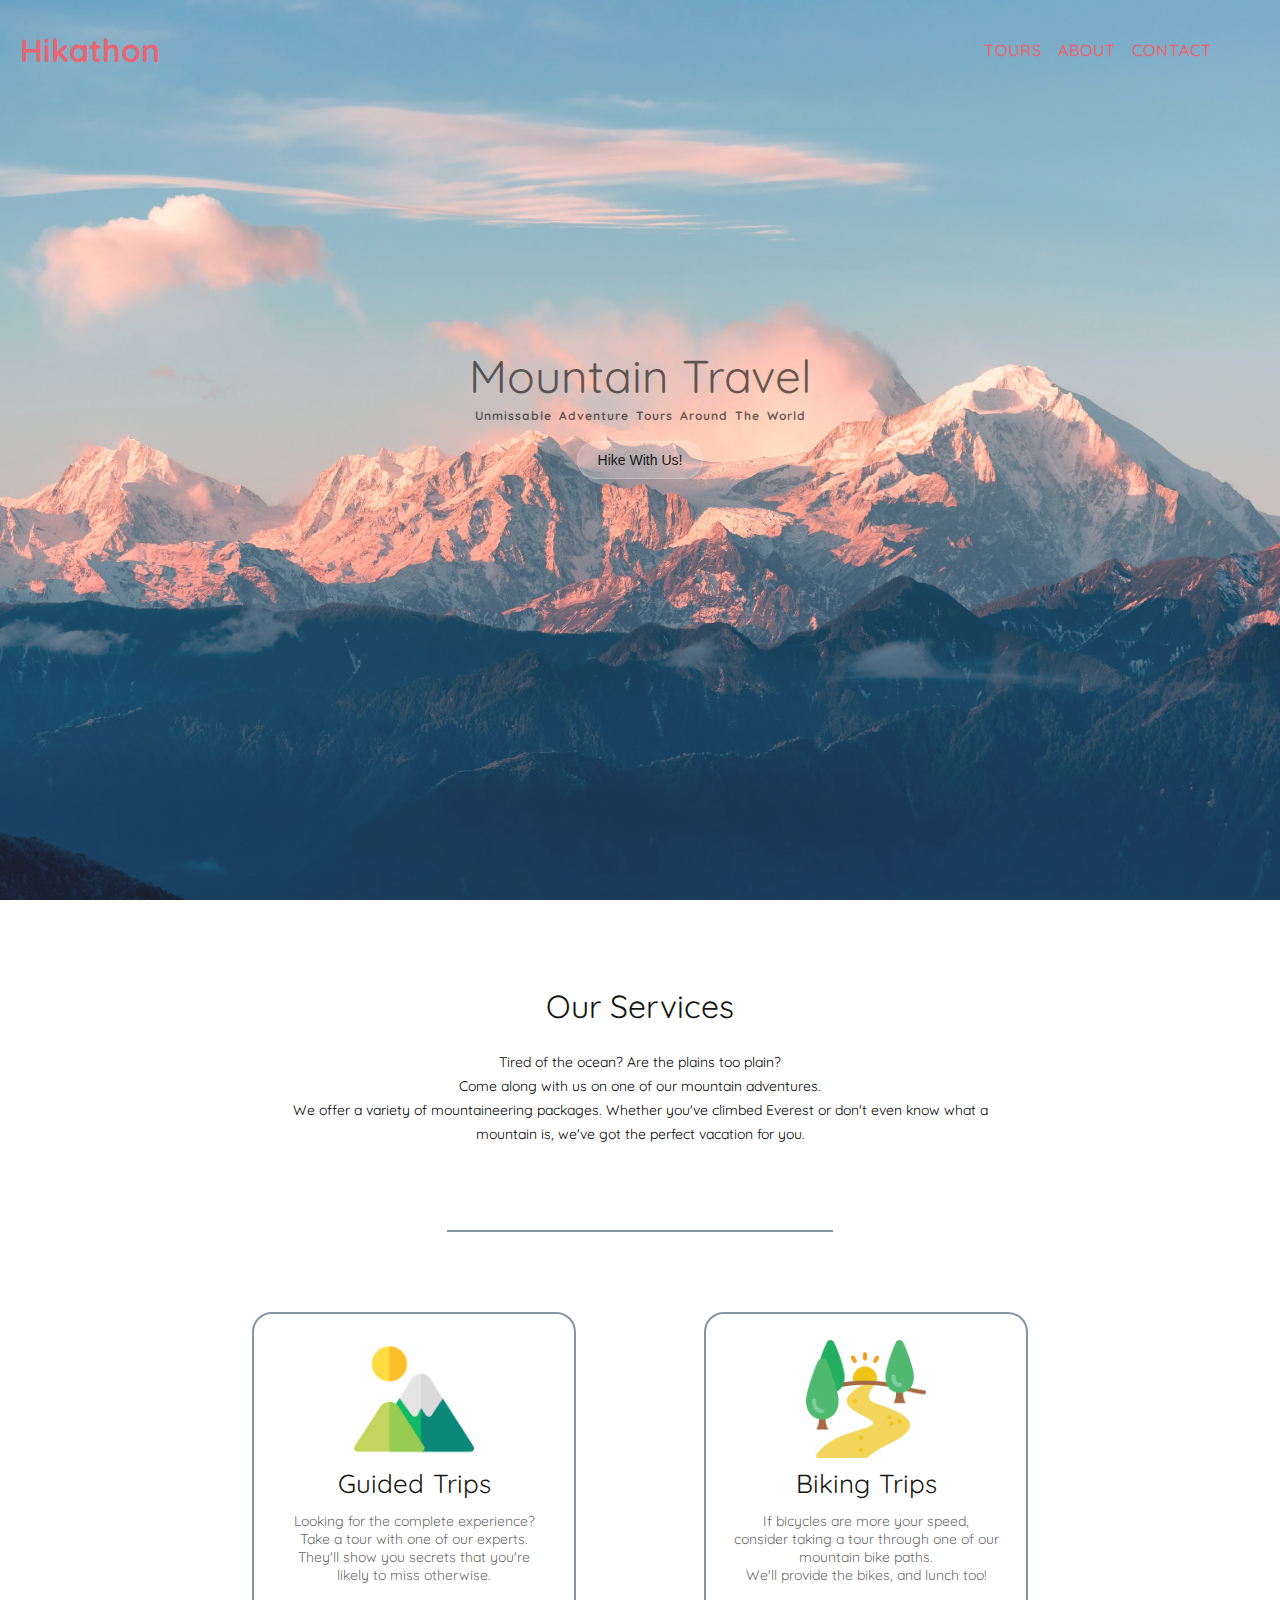
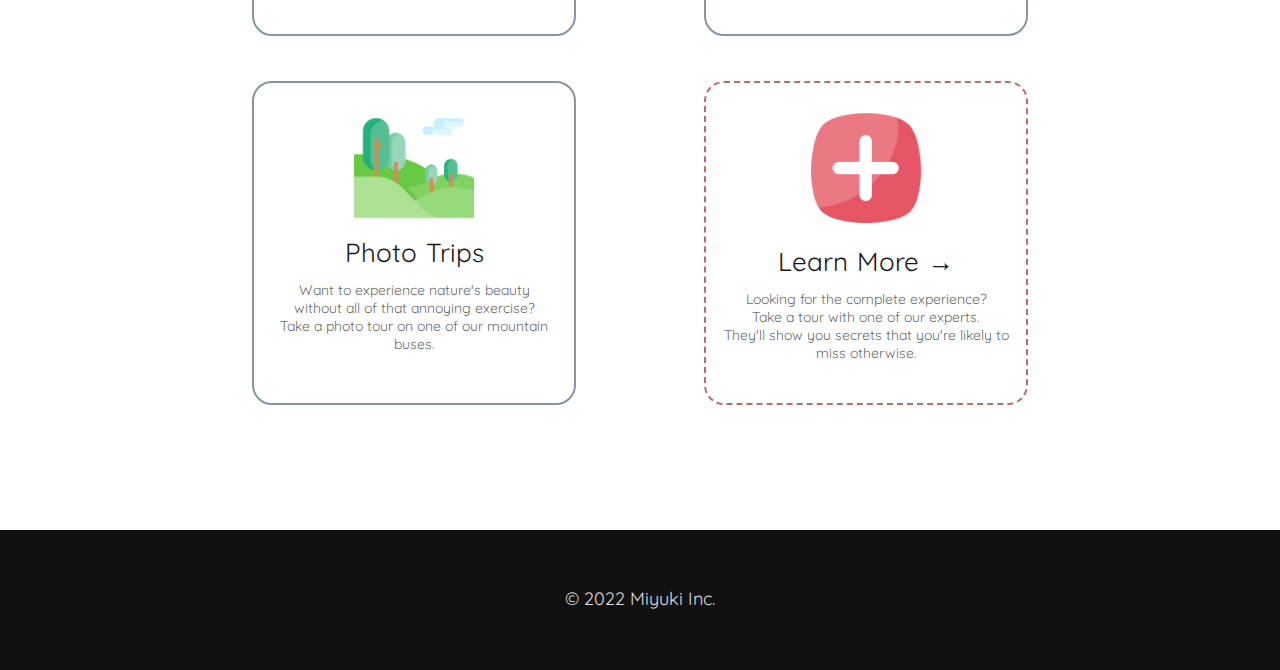
<file: index.html>
<!DOCTYPE html>
<html lang="en">
  <head>
    <meta charset="UTF-8" />
    <meta http-equiv="X-UA-Compatible" content="IE=edge" />
    <meta name="viewport" content="width=device-width, initial-scale=1.0" />
    <link
      href="https://fonts.googleapis.com/css2?family=Quicksand:wght@400;600&display=swap"
      rel="stylesheet"
    />
    <link rel="stylesheet" href="style.css" />
    <title>Hikathon</title>
  </head>
  <body>
    <header>
      <section class="banner">
        <nav>
          <div class="brand-container">
            <a href="index.html" class="header-brand">Hikathon</a>
          </div>
          <div class="dropdown">
            <button class="dropbtn">
              Menu
              <i class="fa fa-caret-down"></i>
            </button>
            <div class="dropdown-content">
              <a href="#">Tours</a>
              <a href="#">About</a>
              <a href="#">contact</a>
            </div>
          </div>
          <ul>
            <li><a href="#">TOURS</a></li>
            <li><a href="#">ABOUT</a></li>
            <li><a href="#">CONTACT</a></li>
          </ul>
        </nav>
      </section>
      <article class="header-text">
        <h1>Mountain Travel</h1>
        <p>Unmissable Adventure Tours Around The World</p>
        <button class="header-button">Hike With Us!</button>
      </article>
    </header>
    <main>
      <div class="content">
        <h1>Our Services</h1>
        <p>
          Tired of the ocean? Are the plains too plain?<br />
          Come along with us on one of our mountain adventures. <br />
          We offer a variety of mountaineering packages. Whether you've climbed
          Everest or don't even know what a mountain is, we've got the perfect
          vacation for you.
        </p>
      </div>
      <div class="border"></div>

      <div class="cards">
        <div class="card-container">
          <div class="card-content">
            <img src="assets/assets/mountain.png" alt="mountain" />
            <h1>Guided Trips</h1>
            <p>
              Looking for the complete experience?<br />Take a tour with one of
              our experts.<br />
              They'll show you secrets that you're <br />likely to miss
              otherwise.
            </p>
          </div>
          <div class="card-content">
            <img src="assets/assets/path.png" alt="mountain" />
            <h1>Biking Trips</h1>
            <p>
              If bicycles are more your speed,<br />
              consider taking a tour through one of our mountain bike paths.
              <br />
              We'll provide the bikes, and lunch too!
            </p>
          </div>

          <div class="card-content">
            <img src="assets/assets/forest.png" alt="mountain" />
            <h1>Photo Trips</h1>
            <p>
              Want to experience nature's beauty<br />
              without all of that annoying exercise?<br />
              Take a photo tour on one of our mountain buses.
            </p>
          </div>
          <div class="card-content">
            <img class="plus" src="assets/assets/plus.png" alt="mountain" />
            <h1>Learn More →</h1>
            <p>
              Looking for the complete experience?<br />
              Take a tour with one of our experts.<br />
              They'll show you secrets that you're likely to miss otherwise.
            </p>
          </div>
        </div>
      </div>
    </main>

    <footer>&copy; 2022 Miyuki Inc.</footer>
  </body>
</html>
</file>
<file: style.css>
/* http://meyerweb.com/eric/tools/css/reset/ 
   v2.0 | 20110126
   License: none (public domain)
*/
html,
body,
div,
span,
applet,
object,
iframe,
h1,
h2,
h3,
h4,
h5,
h6,
p,
blockquote,
pre,
a,
abbr,
acronym,
address,
big,
cite,
code,
del,
dfn,
em,
img,
ins,
kbd,
q,
s,
samp,
small,
strike,
strong,
sub,
sup,
tt,
var,
b,
u,
i,
center,
dl,
dt,
dd,
ol,
ul,
li,
fieldset,
form,
label,
legend,
table,
caption,
tbody,
tfoot,
thead,
tr,
th,
td,
article,
aside,
canvas,
details,
embed,
figure,
figcaption,
footer,
header,
hgroup,
menu,
nav,
output,
ruby,
section,
summary,
time,
mark,
audio,
video {
  margin: 0;
  padding: 0;
  border: 0;
  font-size: 100%;
  font: inherit;
  vertical-align: baseline;
}
/* HTML5 display-role reset for older browsers */
article,
aside,
details,
figcaption,
figure,
footer,
header,
hgroup,
menu,
nav,
section {
  display: block;
}
body {
  line-height: 1;
}
ol,
ul {
  list-style: none;
}
blockquote,
q {
  quotes: none;
}
blockquote:before,
blockquote:after,
q:before,
q:after {
  content: "";
  content: none;
}
table {
  border-collapse: collapse;
  border-spacing: 0;
}

/*MY CODE*/

* {
  text-decoration: none;
}

body {
  font-family: Quicksand, Arial, Helvetica, sans-serif;
}

header {
  width: 100%;
  background: url(img/background.jpg) no-repeat center;
  background-size: cover;
  opacity: 90%;
  height: 100vh;
}

.banner {
  display: table-cell;
  vertical-align: middle;
  width: 30%;
  text-align: center;
  padding: 25px 20px 0px 20px;
}

nav {
  /* width: 70%; */
  margin: 10px 0px 10px 0px;
  /* overflow: hidden; */
  align-items: center;
  display: flex;
}

.brand-container {
  padding: 0px;
}

.header-brand {
  width: -moz-fit-content;
  width: fit-content;
  font-size: 32px;
  font-weight: bolder;
  text-shadow: 0 0 50px rgb(223, 218, 218);
  color: #e45664;
  padding-right: 10px;
  border-right: 2px solid #111;
  text-align: center;
  line-height: 30px;
}

ul {
  display: none;
}

.dropdown {
  display: inline-block;
  overflow: hidden;
}

.dropdown .dropbtn {
  font-size: 14px;
  text-transform: uppercase;
  background-color: rgba(255, 255, 255, 0.288);
  color: #000000;
  border: 1px;
  outline: none;
  margin-left: 5px;
  border-radius: 10px;
  padding: 3px 10px;
}

.dropdown:hover .dropbtn {
  background-color: rgb(14, 2, 2);
}

.dropdown-content {
  display: none;
  position: absolute;
  background-color: #f9f9f9a8;
  min-width: 130px;
  box-shadow: 0px 8px 16px 0px rgba(0, 0, 0, 0.2);
  z-index: 1;
}

.dropdown-content a {
  float: none;
  color: black;
  padding: 12px 16px;
  text-decoration: none;
  display: block;
  text-align: left;
}

.dropdown-content a:hover {
  background-color: #ddd;
}

.dropdown:hover .dropdown-content {
  display: block;
}

.card-container {
  width: 80%;
  margin: 0 auto;
  display: flex;
  flex-wrap: wrap;
  justify-content: center;
}

.header-text {
  height: calc(100vh - 200px);
  display: flex; /*put inline*/
  flex-direction: column; /*sort,ordered by col*/
  align-items: center; /*center the texts in the container...*/
  justify-content: center; /*center in container*/
  /* margin: 130px 0px 0px 0px; */
}

.header-text h1 {
  font-family: Quicksand;
  font-size: 46px;
  color: rgba(12, 11, 11, 0.7);
  text-align: center;
  line-height: 30px;
  padding: 0px 5px;
}

.header-text p {
  font-family: Quicksand;
  font-size: 12px;
  font-weight: bold;
  color: rgba(12, 11, 11, 0.7);
  letter-spacing: 1px;
  word-spacing: 3px;
  text-align: center;
  line-height: 30px;
  padding: 10px 5px 0px 5px;
}

.header-button {
  background-color: rgba(255, 255, 255, 0.171);
  border: 1px solid rgba(255, 255, 255, 0.26);
  color: #000000;
  padding: 10px 20px;
  text-align: center;
  display: inline-block;
  font-size: 14px;
  margin: 10px 2px;
  cursor: pointer;
  border-radius: 30px;
  transition: all 200ms 50ms ease-out;
}

.header-button:hover {
  background-color: #8495a5;
}

/*main*/

.content {
  height: 5vh;
  display: flex;
  flex-direction: column;
  align-items: center;
  justify-content: center;
  margin-top: 20px;
  padding: 80px 20px;
}

.content h1 {
  font: Quicksand;
  color: rgba(22, 21, 21, 1);
  font-size: 32px;
  padding: 30px 0px 10px 0px;
  text-align: center;
}

.content p {
  font: Quicksand;
  font-size: 12px;
  text-align: center;
  line-height: 17px;
  padding-top: 0vh;
  padding-bottom: 5vh;
  padding-left: 8vw;
  padding-right: 8vw;
}
.border {
  width: 30%;
  margin: 0 auto;
  border: 1px solid #8495a5;
}


/*cards*/

.cards {
    margin: 80px auto;
  }
  
  .card-content {
    width: 320px;
    height: 320px;
    margin-left: 5vw;
    margin-right: 5vw;
    margin-bottom: 5vh;
    border: 2px solid #8495a5;
    border-radius: 20px;
    text-align: center;
  }
  
  .card-content:last-child {
    width: 320px;
    height: 320px;
    margin-left: 5vw;
    margin-right: 5vw;
    margin-bottom: 5vh;
    border: 2px dashed #c06c64;
    border-radius: 20px;
    text-align: center;
  }
  
  .card-content h1 {
    font: Quicksand;
    font-size: 26px;
    color: rgba(22, 21, 21, 1);
    padding: 10px;
    text-align: center;
    word-spacing: 2px;
    font-weight: normal;
  }
  
  .card-content p {
    font: Quicksand;
    font-size: 14px;
    color: rgba(22, 21, 21, 0.7);
    line-height: normal;
    padding: 5px 5px 10px 5px;
    text-align: center;
  }
  
  img {
    width: 120px;
    margin-top: 25px;
  }
  
  .plus {
    width: 110px;
    margin-top: 30px;
    margin-bottom: 14px;
  }
  
  /*footer*/
  
  footer {
    width: 100%;
    height: 80px;
    background-color: #111;
    color: #ddd;
    font-size: 18px;
    text-align: center;
    padding-top: 60px;
  }
  

@media only screen and (min-width: 500px) {
  .banner nav {
    display: flex;
    flex-wrap: wrap;
    align-items: center;
    width: 100%;
  }

  .header-brand {
    border-right: 0px;
  }

  .dropdown {
    display: none;
  }

  nav ul {
    display: flex;
    margin-left: auto;
    margin-right: 40px;
  }

  header nav ul li {
    justify-content: space-evenly;
    align-items: center;
    align-content: center;
  }

  nav ul li a {
    display: block;
    font-size: 16px;
    font-family: "Quicksand";
    color: #e45664;
    padding: 0 8px;
    letter-spacing: 1px;
    text-shadow: 0px 0px 1px;
  }
}

@media only screen and (min-width: 900px) {
  .content {
    height: 30vh;
    padding: 20px 20px;
  }

  .content p {
    font-size: 14px;
    padding-top: 2vh;
    padding-left: 20vw;
    padding-right: 20vw;
    text-align: center;
    line-height: 24px;
  }
}
</file>
